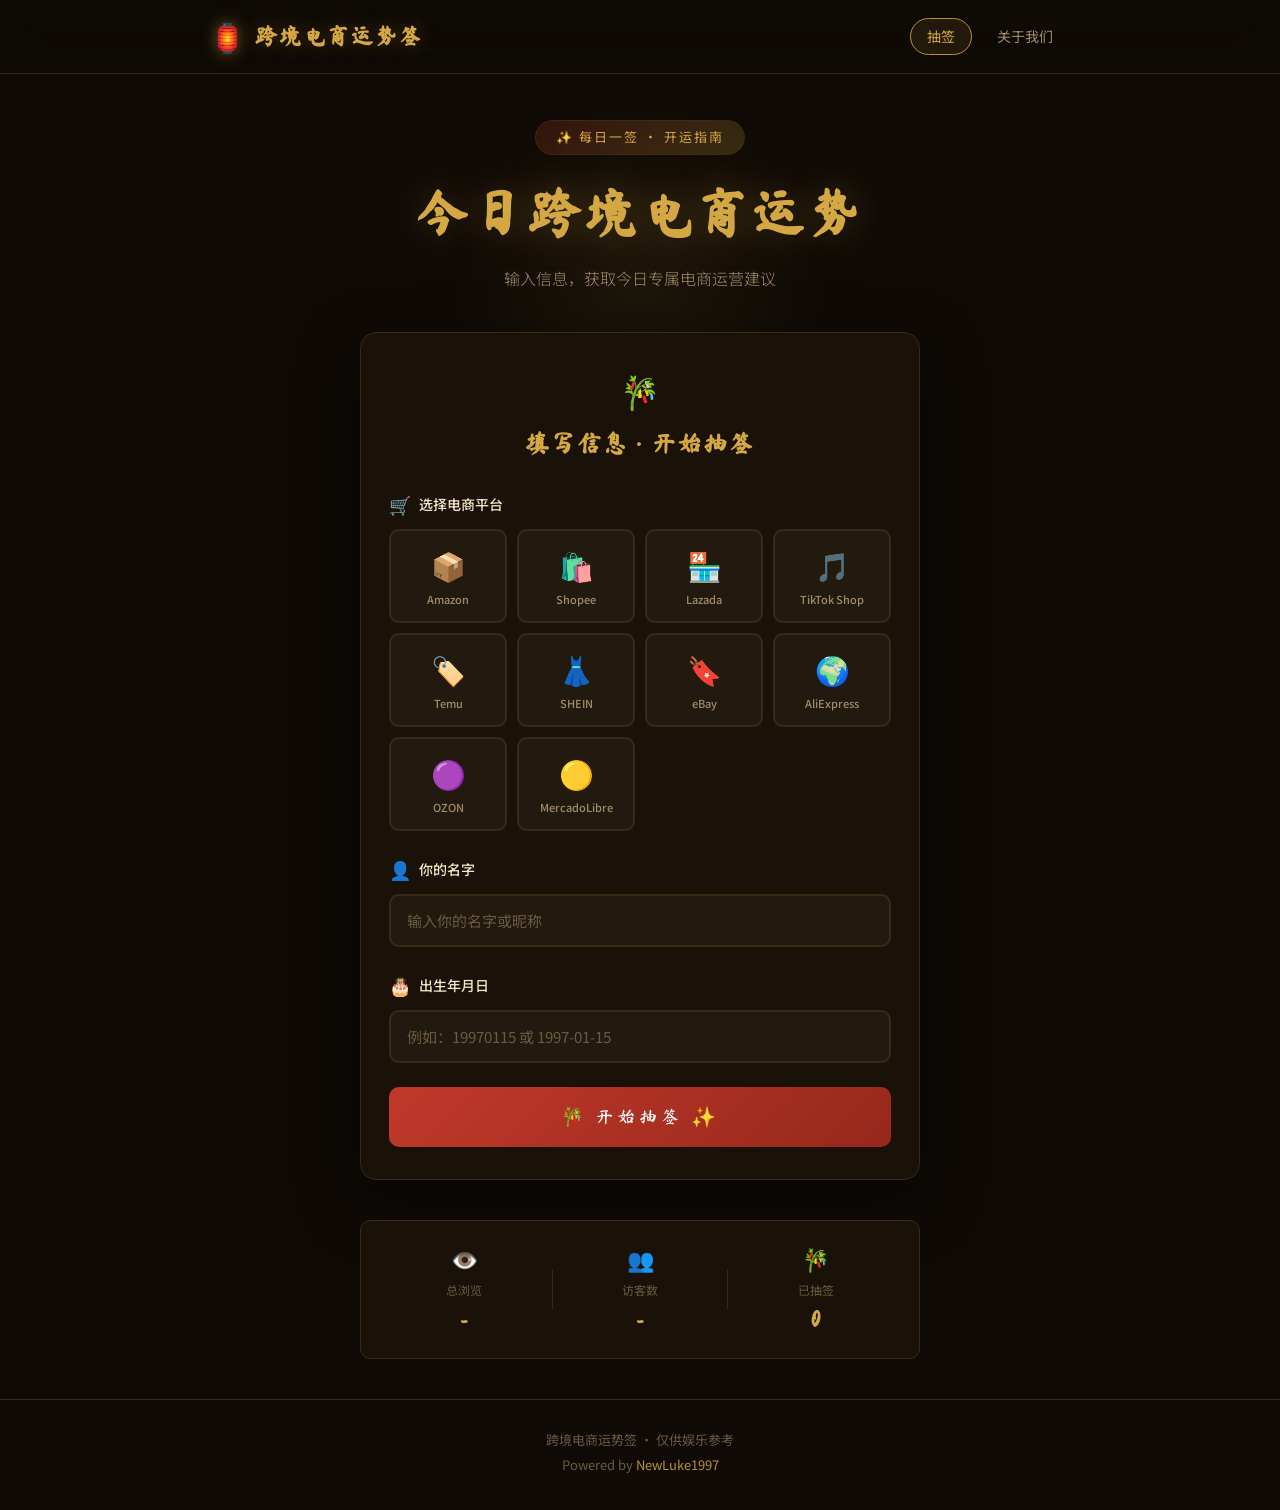
<file: index.html>
<!DOCTYPE html>
<html lang="zh-CN">
<head>
  <meta charset="UTF-8">
  <meta name="viewport" content="width=device-width, initial-scale=1.0">
  <title>跨境电商运势签 · 每日开运指南</title>
  <link rel="stylesheet" href="style.css">
  <link rel="preconnect" href="https://fonts.googleapis.com">
  <link href="https://fonts.googleapis.com/css2?family=Ma+Shan+Zheng&family=Noto+Sans+SC:wght@300;400;500;700&display=swap" rel="stylesheet">
</head>
<body>
  <!-- Floating particles -->
  <div class="particles" id="particles"></div>

  <!-- Header -->
  <header class="header">
    <div class="header-inner">
      <div class="logo-wrap">
        <span class="logo-icon">🏮</span>
        <h1 class="logo-text">跨境电商运势签</h1>
      </div>
      <nav class="nav">
        <a href="index.html" class="nav-link active">抽签</a>
        <a href="about.html" class="nav-link">关于我们</a>
      </nav>
    </div>
  </header>

  <!-- Hero Section -->
  <section class="hero">
    <div class="hero-content">
      <div class="hero-badge">✨ 每日一签 · 开运指南</div>
      <h2 class="hero-title">今日跨境电商运势</h2>
      <p class="hero-subtitle">输入信息，获取今日专属电商运营建议</p>
    </div>
  </section>

  <!-- Fortune Form -->
  <section class="form-section">
    <div class="form-card">
      <div class="form-header">
        <span class="form-icon">🎋</span>
        <h3>填写信息 · 开始抽签</h3>
      </div>

      <!-- Platform Selection -->
      <div class="form-group">
        <label class="form-label">
          <span class="label-icon">🛒</span>
          选择电商平台
        </label>
        <div class="platform-grid">
          <button class="platform-btn" data-platform="amazon">
            <span class="platform-emoji">📦</span>
            <span class="platform-name">Amazon</span>
          </button>
          <button class="platform-btn" data-platform="shopee">
            <span class="platform-emoji">🛍️</span>
            <span class="platform-name">Shopee</span>
          </button>
          <button class="platform-btn" data-platform="lazada">
            <span class="platform-emoji">🏪</span>
            <span class="platform-name">Lazada</span>
          </button>
          <button class="platform-btn" data-platform="tiktok">
            <span class="platform-emoji">🎵</span>
            <span class="platform-name">TikTok Shop</span>
          </button>
          <button class="platform-btn" data-platform="temu">
            <span class="platform-emoji">🏷️</span>
            <span class="platform-name">Temu</span>
          </button>
          <button class="platform-btn" data-platform="shein">
            <span class="platform-emoji">👗</span>
            <span class="platform-name">SHEIN</span>
          </button>
          <button class="platform-btn" data-platform="ebay">
            <span class="platform-emoji">🔖</span>
            <span class="platform-name">eBay</span>
          </button>
          <button class="platform-btn" data-platform="aliexpress">
            <span class="platform-emoji">🌍</span>
            <span class="platform-name">AliExpress</span>
          </button>
          <button class="platform-btn" data-platform="ozon">
            <span class="platform-emoji">🟣</span>
            <span class="platform-name">OZON</span>
          </button>
          <button class="platform-btn" data-platform="mercadolibre">
            <span class="platform-emoji">🟡</span>
            <span class="platform-name">MercadoLibre</span>
          </button>
        </div>
      </div>

      <!-- Name Input -->
      <div class="form-group">
        <label class="form-label" for="username">
          <span class="label-icon">👤</span>
          你的名字
        </label>
        <input type="text" id="username" class="form-input" placeholder="输入你的名字或昵称" maxlength="20">
      </div>

      <!-- Birth Date -->
      <div class="form-group">
        <label class="form-label" for="birthdate">
          <span class="label-icon">🎂</span>
          出生年月日
        </label>
        <input type="text" id="birthdate" class="form-input" placeholder="例如：19970115 或 1997-01-15" maxlength="10" inputmode="numeric">
      </div>

      <!-- Draw Button -->
      <button class="draw-btn" id="drawBtn" onclick="drawFortune()">
        <span class="draw-btn-text">🎋 开始抽签</span>
        <span class="draw-btn-sparkle">✨</span>
      </button>
    </div>
  </section>

  <!-- Fortune Result -->
  <section class="result-section" id="resultSection" style="display:none;">
    <div class="result-card">
      <div class="result-header">
        <div class="result-badge" id="resultBadge"></div>
        <h3 class="result-title" id="resultTitle"></h3>
        <p class="result-date" id="resultDate"></p>
      </div>

      <!-- Overall Fortune -->
      <div class="fortune-block overall-fortune">
        <div class="fortune-icon" id="overallIcon"></div>
        <h4>综合运势</h4>
        <div class="fortune-stars" id="overallStars"></div>
        <p class="fortune-text" id="overallText"></p>
      </div>

      <!-- E-commerce Specific -->
      <div class="fortune-grid">
        <div class="fortune-block">
          <div class="fortune-icon">📢</div>
          <h4>广告投放</h4>
          <p class="fortune-text" id="adText"></p>
          <div class="fortune-tag" id="adTag"></div>
        </div>
        <div class="fortune-block">
          <div class="fortune-icon">📦</div>
          <h4>库存管理</h4>
          <p class="fortune-text" id="stockText"></p>
          <div class="fortune-tag" id="stockTag"></div>
        </div>
        <div class="fortune-block">
          <div class="fortune-icon">💰</div>
          <h4>定价策略</h4>
          <p class="fortune-text" id="priceText"></p>
          <div class="fortune-tag" id="priceTag"></div>
        </div>
        <div class="fortune-block">
          <div class="fortune-icon">⭐</div>
          <h4>选品建议</h4>
          <p class="fortune-text" id="productText"></p>
          <div class="fortune-tag" id="productTag"></div>
        </div>
        <div class="fortune-block">
          <div class="fortune-icon">🚚</div>
          <h4>物流运势</h4>
          <p class="fortune-text" id="logisticsText"></p>
          <div class="fortune-tag" id="logisticsTag"></div>
        </div>
        <div class="fortune-block">
          <div class="fortune-icon">👥</div>
          <h4>客服沟通</h4>
          <p class="fortune-text" id="serviceText"></p>
          <div class="fortune-tag" id="serviceTag"></div>
        </div>
      </div>

      <!-- Lucky Items -->
      <div class="lucky-section">
        <h4>🍀 今日开运</h4>
        <div class="lucky-grid">
          <div class="lucky-item">
            <span class="lucky-label">幸运颜色</span>
            <span class="lucky-value" id="luckyColor"></span>
          </div>
          <div class="lucky-item">
            <span class="lucky-label">幸运数字</span>
            <span class="lucky-value" id="luckyNumber"></span>
          </div>
          <div class="lucky-item">
            <span class="lucky-label">吉时</span>
            <span class="lucky-value" id="luckyTime"></span>
          </div>
          <div class="lucky-item">
            <span class="lucky-label">宜</span>
            <span class="lucky-value good" id="luckyGood"></span>
          </div>
          <div class="lucky-item">
            <span class="lucky-label">忌</span>
            <span class="lucky-value bad" id="luckyBad"></span>
          </div>
        </div>
      </div>

      <!-- Fortune Poem -->
      <div class="poem-section">
        <div class="poem-decoration">︽</div>
        <p class="poem-text" id="poemText"></p>
        <div class="poem-decoration">︾</div>
      </div>

      <!-- Actions -->
      <div class="result-actions">
        <button class="action-btn primary" onclick="drawFortune()">🔄 再抽一签</button>
        <button class="action-btn" onclick="shareFortune()">📤 分享运势</button>
        <a href="about.html" class="action-btn">💬 联系我们</a>
      </div>
    </div>
  </section>

  <!-- Stats Counter -->
  <section class="stats-section">
    <div class="stats-card">
      <div class="stats-item">
        <span class="stats-icon">👁️</span>
        <span class="stats-label">总浏览</span>
        <span class="stats-value" id="pvCount">-</span>
      </div>
      <div class="stats-divider"></div>
      <div class="stats-item">
        <span class="stats-icon">👥</span>
        <span class="stats-label">访客数</span>
        <span class="stats-value" id="uvCount">-</span>
      </div>
      <div class="stats-divider"></div>
      <div class="stats-item">
        <span class="stats-icon">🎋</span>
        <span class="stats-label">已抽签</span>
        <span class="stats-value" id="drawCount">-</span>
      </div>
    </div>
  </section>

  <!-- Toast -->
  <div class="toast" id="toast"></div>

  <!-- Footer -->
  <footer class="footer">
    <div class="footer-inner">
      <p>跨境电商运势签 · 仅供娱乐参考</p>
      <p class="footer-sub">Powered by <a href="https://github.com/NewLuke1997" target="_blank">NewLuke1997</a></p>
    </div>
  </footer>

  <script src="script.js"></script>
  <!-- Busuanzi Visitor Counter -->
  <script async src="//busuanzi.ibruce.info/busuanzi/2.3/busuanzi.pure.mini.js"></script>
  <script>
    (function updateStats() {
      var pvEl = document.getElementById('pvCount');
      var uvEl = document.getElementById('uvCount');
      var drawEl = document.getElementById('drawCount');
      // Local draw count
      if (drawEl) drawEl.textContent = localStorage.getItem('fortune_draws') || '0';
      // Wait for busuanzi
      var tries = 0;
      var timer = setInterval(function() {
        var pv = document.getElementById('busuanzi_value_site_pv');
        var uv = document.getElementById('busuanzi_value_site_uv');
        if (pv && pv.textContent) pvEl.textContent = pv.textContent;
        if (uv && uv.textContent) uvEl.textContent = uv.textContent;
        if (++tries > 30 || (pv && pv.textContent)) clearInterval(timer);
      }, 500);
    })();
  </script>
  <script>
    // Update stats display
    function updateStats() {
      // Busuanzi PV
      const pvEl = document.getElementById('pvCount');
      const uvEl = document.getElementById('uvCount');
      const drawEl = document.getElementById('drawCount');

      // Wait for busuanzi to load
      let tries = 0;
      const timer = setInterval(() => {
        const pv = document.getElementById('busuanzi_value_site_pv');
        const uv = document.getElementById('busuanzi_value_site_uv');
        if (pv && pv.textContent && pv.textContent !== '') {
          pvEl.textContent = pv.textContent;
          clearInterval(timer);
        }
        if (uv && uv.textContent && uv.textContent !== '') {
          uvEl.textContent = uv.textContent;
        }
        if (++tries > 30) {
          clearInterval(timer);
          pvEl.textContent = pv ? pv.textContent || '0' : '0';
          uvEl.textContent = uv ? uv.textContent || '0' : '0';
        }
      }, 500);

      // Local draw count
      const draws = parseInt(localStorage.getItem('fortune_draws') || '0');
      drawEl.textContent = draws;
    }

    // Increment draw count on each fortune draw
    const origDraw = window.drawFortune;
    if (typeof origDraw === 'function') {
      window.drawFortune = function() {
        const result = origDraw.apply(this, arguments);
        const draws = parseInt(localStorage.getItem('fortune_draws') || '0') + 1;
        localStorage.setItem('fortune_draws', draws);
        document.getElementById('drawCount').textContent = draws;
        return result;
      };
    }

    updateStats();
  </script>
  <script>
    // Update stats display
    function updateStats() {
      // Busuanzi PV
      const pvEl = document.getElementById('pvCount');
      const uvEl = document.getElementById('uvCount');
      const drawEl = document.getElementById('drawCount');

      // Wait for busuanzi to load
      let tries = 0;
      const timer = setInterval(() => {
        const pv = document.getElementById('busuanzi_value_site_pv');
        const uv = document.getElementById('busuanzi_value_site_uv');
        if (pv && pv.textContent && pv.textContent !== '') {
          pvEl.textContent = pv.textContent;
          clearInterval(timer);
        }
        if (uv && uv.textContent && uv.textContent !== '') {
          uvEl.textContent = uv.textContent;
        }
        if (++tries > 30) {
          clearInterval(timer);
          pvEl.textContent = pv ? pv.textContent || '0' : '0';
          uvEl.textContent = uv ? uv.textContent || '0' : '0';
        }
      }, 500);

      // Local draw count
      const draws = parseInt(localStorage.getItem('fortune_draws') || '0');
      drawEl.textContent = draws;
    }

    // Increment draw count on each fortune draw
    const origDraw = window.drawFortune;
    if (typeof origDraw === 'function') {
      window.drawFortune = function() {
        const result = origDraw.apply(this, arguments);
        const draws = parseInt(localStorage.getItem('fortune_draws') || '0') + 1;
        localStorage.setItem('fortune_draws', draws);
        document.getElementById('drawCount').textContent = draws;
        return result;
      };
    }

    updateStats();
  </script>
</body>
</html>
</file>
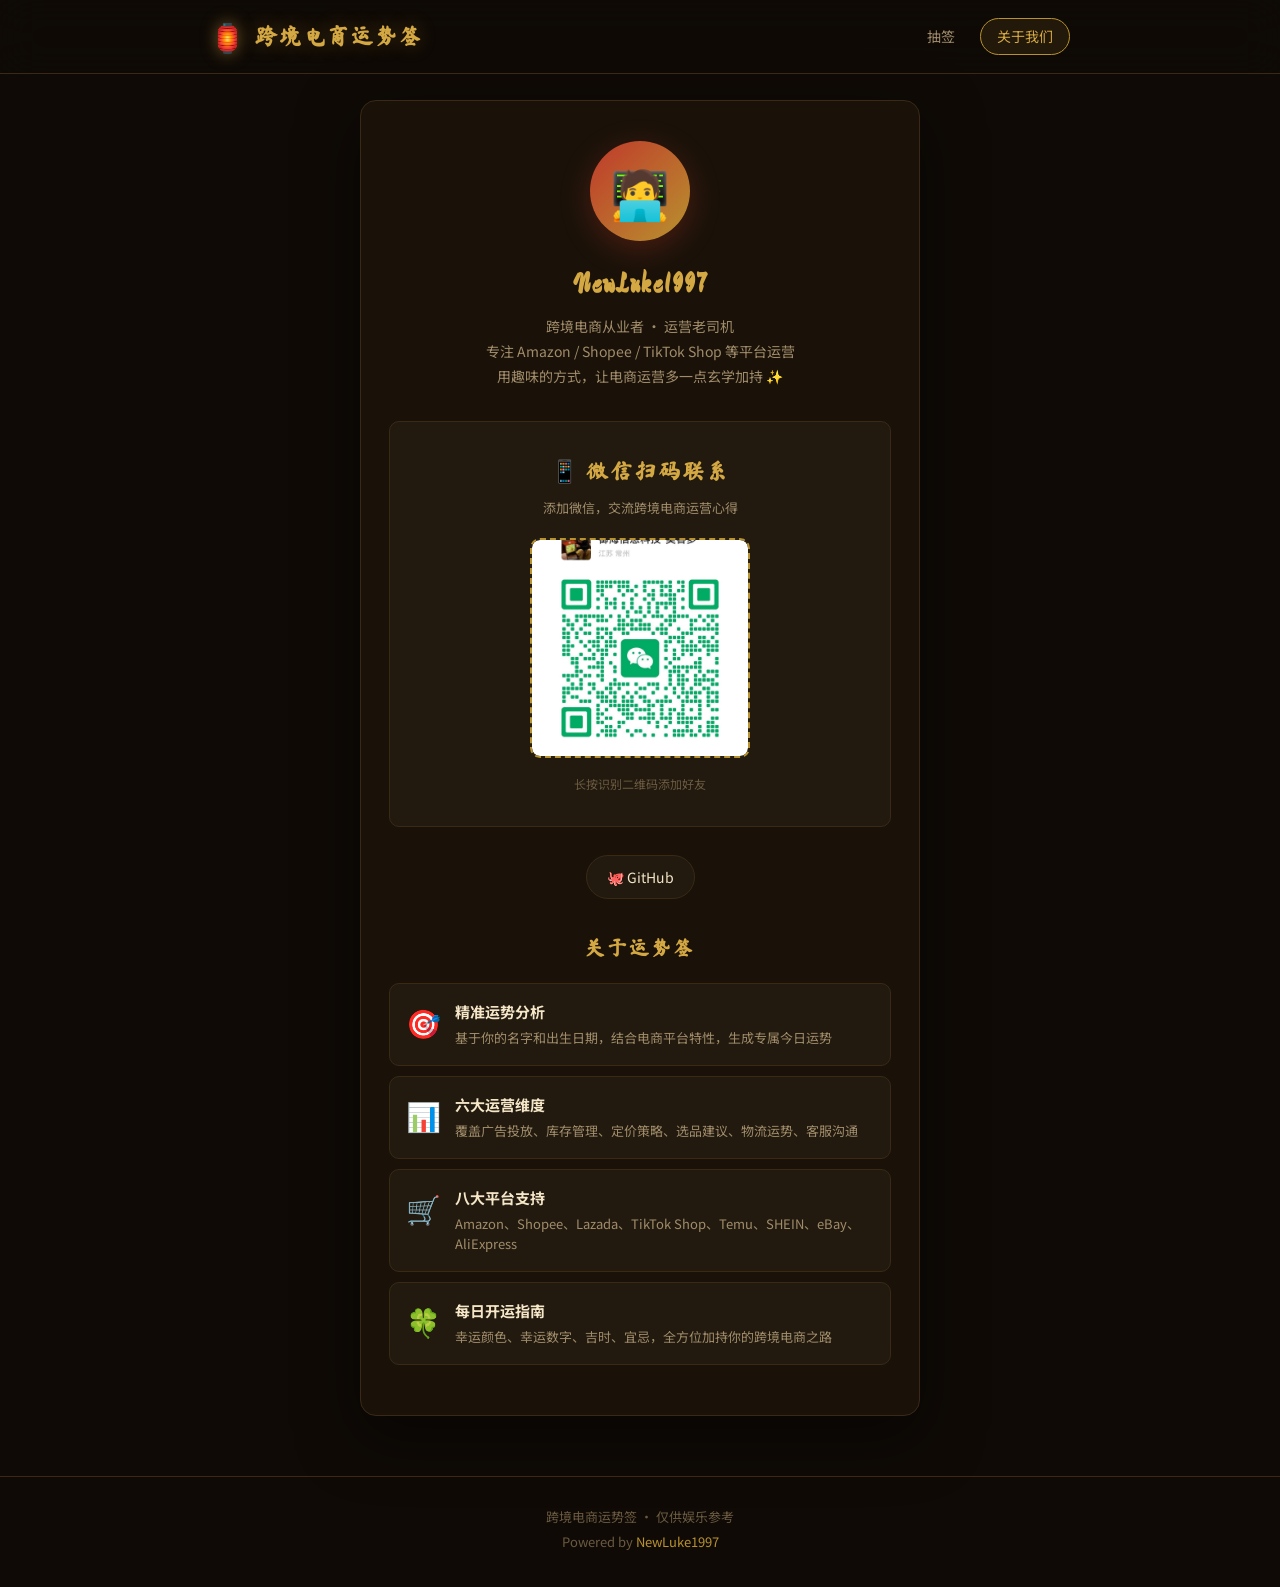
<file: about.html>
<!DOCTYPE html>
<html lang="zh-CN">
<head>
  <meta charset="UTF-8">
  <meta name="viewport" content="width=device-width, initial-scale=1.0">
  <title>关于我们 · 跨境电商运势签</title>
  <link rel="stylesheet" href="style.css">
  <link rel="preconnect" href="https://fonts.googleapis.com">
  <link href="https://fonts.googleapis.com/css2?family=Ma+Shan+Zheng&family=Noto+Sans+SC:wght@300;400;500;700&display=swap" rel="stylesheet">
  <style>
    .about-section {
      max-width: 600px;
      margin: 0 auto;
      padding: 100px 20px 60px;
      position: relative;
      z-index: 1;
    }

    .about-card {
      background: var(--bg-card);
      border: 1px solid var(--border);
      border-radius: var(--radius);
      padding: 40px 28px;
      box-shadow: 0 20px 60px var(--shadow);
      text-align: center;
    }

    .about-avatar {
      width: 100px;
      height: 100px;
      border-radius: 50%;
      background: linear-gradient(135deg, var(--primary), var(--gold-dark));
      display: flex;
      align-items: center;
      justify-content: center;
      margin: 0 auto 20px;
      font-size: 48px;
      box-shadow: 0 8px 30px rgba(192,57,43,0.3);
    }

    .about-name {
      font-family: 'Ma Shan Zheng', cursive;
      font-size: 28px;
      color: var(--gold);
      margin-bottom: 8px;
      letter-spacing: 2px;
    }

    .about-desc {
      color: var(--text-dim);
      font-size: 14px;
      margin-bottom: 32px;
      line-height: 1.8;
    }

    .qr-section {
      padding: 32px 24px;
      background: var(--bg-card2);
      border: 1px solid var(--border);
      border-radius: var(--radius-sm);
      margin-bottom: 28px;
    }

    .qr-title {
      font-family: 'Ma Shan Zheng', cursive;
      font-size: 22px;
      color: var(--gold);
      margin-bottom: 8px;
      letter-spacing: 2px;
    }

    .qr-subtitle {
      color: var(--text-dim);
      font-size: 13px;
      margin-bottom: 20px;
    }

    .qr-placeholder {
      width: 220px;
      height: 220px;
      margin: 0 auto 16px;
      border: 2px dashed var(--gold-dark);
      border-radius: var(--radius-sm);
      display: flex;
      flex-direction: column;
      align-items: center;
      justify-content: center;
      gap: 12px;
      background: rgba(212,168,67,0.03);
      overflow: hidden;
    }

    .qr-placeholder img {
      width: 100%;
      height: 100%;
      object-fit: cover;
      border-radius: 8px;
    }

    .qr-placeholder .qr-icon {
      font-size: 48px;
      opacity: 0.5;
    }

    .qr-placeholder .qr-text {
      color: var(--text-muted);
      font-size: 13px;
    }

    .qr-hint {
      color: var(--text-muted);
      font-size: 12px;
    }

    .social-links {
      display: flex;
      gap: 12px;
      justify-content: center;
      flex-wrap: wrap;
    }

    .social-link {
      display: inline-flex;
      align-items: center;
      gap: 8px;
      padding: 10px 20px;
      background: var(--bg-card2);
      border: 1px solid var(--border);
      border-radius: 25px;
      color: var(--text);
      text-decoration: none;
      font-size: 14px;
      transition: all 0.3s;
    }

    .social-link:hover {
      border-color: var(--gold-dark);
      background: rgba(212,168,67,0.1);
      transform: translateY(-2px);
    }

    .about-features {
      margin-top: 32px;
      text-align: left;
    }

    .about-features h3 {
      font-family: 'Ma Shan Zheng', cursive;
      font-size: 20px;
      color: var(--gold);
      text-align: center;
      margin-bottom: 20px;
      letter-spacing: 2px;
    }

    .feature-item {
      display: flex;
      gap: 14px;
      padding: 16px;
      background: var(--bg-card2);
      border: 1px solid var(--border);
      border-radius: var(--radius-sm);
      margin-bottom: 10px;
      transition: all 0.3s;
    }

    .feature-item:hover {
      border-color: var(--gold-dark);
      transform: translateX(4px);
    }

    .feature-icon {
      font-size: 28px;
      flex-shrink: 0;
    }

    .feature-content h4 {
      color: var(--text);
      font-size: 15px;
      margin-bottom: 4px;
    }

    .feature-content p {
      color: var(--text-dim);
      font-size: 13px;
      line-height: 1.6;
    }
  </style>
</head>
<body>
  <div class="particles" id="particles"></div>

  <header class="header">
    <div class="header-inner">
      <div class="logo-wrap">
        <span class="logo-icon">🏮</span>
        <h1 class="logo-text">跨境电商运势签</h1>
      </div>
      <nav class="nav">
        <a href="index.html" class="nav-link">抽签</a>
        <a href="about.html" class="nav-link active">关于我们</a>
      </nav>
    </div>
  </header>

  <section class="about-section">
    <div class="about-card">
      <div class="about-avatar">🧑‍💻</div>
      <h2 class="about-name">NewLuke1997</h2>
      <p class="about-desc">
        跨境电商从业者 · 运营老司机<br>
        专注 Amazon / Shopee / TikTok Shop 等平台运营<br>
        用趣味的方式，让电商运营多一点玄学加持 ✨
      </p>

      <!-- WeChat QR Code -->
      <div class="qr-section">
        <h3 class="qr-title">📱 微信扫码联系</h3>
        <p class="qr-subtitle">添加微信，交流跨境电商运营心得</p>
        <div class="qr-placeholder" id="qrContainer">
          <img src="images/wechat-qr.jpg" alt="微信二维码">
        </div>
        <p class="qr-hint">长按识别二维码添加好友</p>
      </div>

      <!-- Social Links -->
      <div class="social-links">
        <a href="https://github.com/NewLuke1997" target="_blank" class="social-link">
          🐙 GitHub
        </a>
      </div>

      <!-- Features -->
      <div class="about-features">
        <h3>关于运势签</h3>
        <div class="feature-item">
          <span class="feature-icon">🎯</span>
          <div class="feature-content">
            <h4>精准运势分析</h4>
            <p>基于你的名字和出生日期，结合电商平台特性，生成专属今日运势</p>
          </div>
        </div>
        <div class="feature-item">
          <span class="feature-icon">📊</span>
          <div class="feature-content">
            <h4>六大运营维度</h4>
            <p>覆盖广告投放、库存管理、定价策略、选品建议、物流运势、客服沟通</p>
          </div>
        </div>
        <div class="feature-item">
          <span class="feature-icon">🛒</span>
          <div class="feature-content">
            <h4>八大平台支持</h4>
            <p>Amazon、Shopee、Lazada、TikTok Shop、Temu、SHEIN、eBay、AliExpress</p>
          </div>
        </div>
        <div class="feature-item">
          <span class="feature-icon">🍀</span>
          <div class="feature-content">
            <h4>每日开运指南</h4>
            <p>幸运颜色、幸运数字、吉时、宜忌，全方位加持你的跨境电商之路</p>
          </div>
        </div>
      </div>
    </div>
  </section>

  <footer class="footer">
    <div class="footer-inner">
      <p>跨境电商运势签 · 仅供娱乐参考</p>
      <p class="footer-sub">Powered by <a href="https://github.com/NewLuke1997" target="_blank">NewLuke1997</a></p>
    </div>
  </footer>

  <script>
    // Particles
    const container = document.getElementById('particles');
    const colors = ['rgba(212,168,67,0.3)', 'rgba(192,57,43,0.2)', 'rgba(240,215,140,0.2)'];
    for (let i = 0; i < 20; i++) {
      const p = document.createElement('div');
      p.className = 'particle';
      const size = Math.random() * 4 + 2;
      p.style.cssText = `
        width: ${size}px; height: ${size}px;
        left: ${Math.random() * 100}%;
        background: ${colors[Math.floor(Math.random() * colors.length)]};
        animation-duration: ${Math.random() * 15 + 10}s;
        animation-delay: ${Math.random() * 10}s;
      `;
      container.appendChild(p);
    }
  </script>
</body>
</html>
</file>
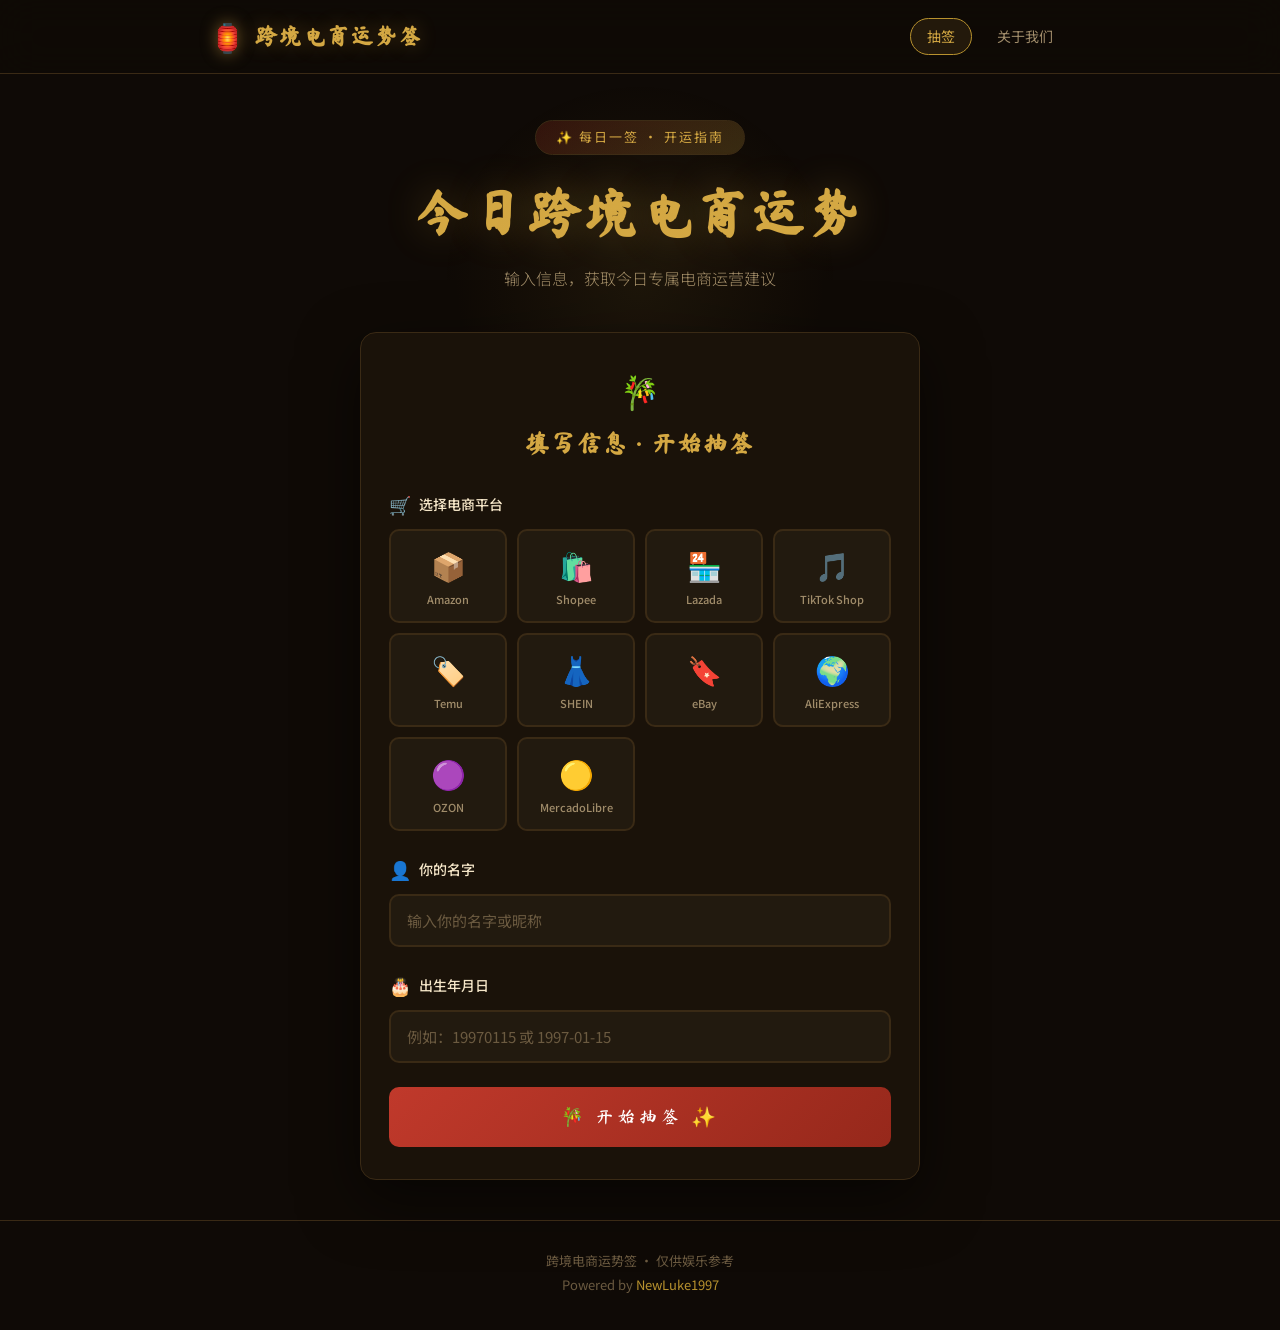
<file: single.html>
<!DOCTYPE html>
<html lang="zh-CN">
<head>
  <meta charset="UTF-8">
  <meta name="viewport" content="width=device-width, initial-scale=1.0">
  <title>跨境电商运势签 · 每日开运指南</title>
  <style>
/* ===== Reset & Base ===== */
*, *::before, *::after {
  margin: 0;
  padding: 0;
  box-sizing: border-box;
}

:root {
  --primary: #c0392b;
  --primary-dark: #96281b;
  --primary-light: #e74c3c;
  --gold: #d4a843;
  --gold-light: #f0d78c;
  --gold-dark: #b8922e;
  --bg: #0f0a06;
  --bg-card: #1a1209;
  --bg-card2: #221a0f;
  --text: #f5e6c8;
  --text-dim: #a08c6a;
  --text-muted: #6b5a40;
  --border: #3a2a15;
  --shadow: rgba(0,0,0,0.5);
  --radius: 16px;
  --radius-sm: 10px;
}

html {
  scroll-behavior: smooth;
}

body {
  font-family: 'Noto Sans SC', -apple-system, BlinkMacSystemFont, sans-serif;
  background: var(--bg);
  color: var(--text);
  min-height: 100vh;
  overflow-x: hidden;
  line-height: 1.6;
}

/* ===== Particles ===== */
.particles {
  position: fixed;
  inset: 0;
  pointer-events: none;
  z-index: 0;
  overflow: hidden;
}

.particle {
  position: absolute;
  border-radius: 50%;
  animation: float linear infinite;
  opacity: 0;
}

@keyframes float {
  0% { transform: translateY(100vh) rotate(0deg); opacity: 0; }
  10% { opacity: 1; }
  90% { opacity: 1; }
  100% { transform: translateY(-10vh) rotate(720deg); opacity: 0; }
}

/* ===== Header ===== */
.header {
  position: fixed;
  top: 0;
  left: 0;
  right: 0;
  z-index: 100;
  background: rgba(15, 10, 6, 0.9);
  backdrop-filter: blur(20px);
  border-bottom: 1px solid var(--border);
}

.header-inner {
  max-width: 900px;
  margin: 0 auto;
  padding: 14px 20px;
  display: flex;
  align-items: center;
  justify-content: space-between;
}

.logo-wrap {
  display: flex;
  align-items: center;
  gap: 10px;
}

.logo-icon {
  font-size: 28px;
  filter: drop-shadow(0 0 8px rgba(212,168,67,0.5));
}

.logo-text {
  font-family: 'Ma Shan Zheng', cursive;
  font-size: 22px;
  color: var(--gold);
  letter-spacing: 2px;
  text-shadow: 0 0 20px rgba(212,168,67,0.3);
}

.nav {
  display: flex;
  gap: 8px;
}

.nav-link {
  color: var(--text-dim);
  text-decoration: none;
  padding: 6px 16px;
  border-radius: 20px;
  font-size: 14px;
  transition: all 0.3s;
  border: 1px solid transparent;
}

.nav-link:hover, .nav-link.active {
  color: var(--gold);
  border-color: var(--gold-dark);
  background: rgba(212,168,67,0.1);
}

/* ===== Hero ===== */
.hero {
  padding: 120px 20px 40px;
  text-align: center;
  position: relative;
  z-index: 1;
}

.hero::before {
  content: '';
  position: absolute;
  top: 80px;
  left: 50%;
  transform: translateX(-50%);
  width: 400px;
  height: 400px;
  background: radial-gradient(circle, rgba(212,168,67,0.08) 0%, transparent 70%);
  border-radius: 50%;
  pointer-events: none;
}

.hero-badge {
  display: inline-block;
  padding: 6px 20px;
  background: linear-gradient(135deg, rgba(192,57,43,0.2), rgba(212,168,67,0.2));
  border: 1px solid var(--border);
  border-radius: 20px;
  font-size: 13px;
  color: var(--gold);
  margin-bottom: 16px;
  letter-spacing: 2px;
}

.hero-title {
  font-family: 'Ma Shan Zheng', cursive;
  font-size: clamp(32px, 6vw, 52px);
  color: var(--gold);
  text-shadow: 0 0 40px rgba(212,168,67,0.3);
  margin-bottom: 12px;
  letter-spacing: 4px;
}

.hero-subtitle {
  color: var(--text-dim);
  font-size: 16px;
  font-weight: 300;
}

/* ===== Form Section ===== */
.form-section {
  max-width: 600px;
  margin: 0 auto;
  padding: 0 20px 40px;
  position: relative;
  z-index: 1;
}

.form-card {
  background: var(--bg-card);
  border: 1px solid var(--border);
  border-radius: var(--radius);
  padding: 32px 28px;
  box-shadow: 0 20px 60px var(--shadow);
}

.form-header {
  text-align: center;
  margin-bottom: 28px;
}

.form-icon {
  font-size: 32px;
  display: block;
  margin-bottom: 8px;
}

.form-header h3 {
  font-family: 'Ma Shan Zheng', cursive;
  font-size: 24px;
  color: var(--gold);
  letter-spacing: 2px;
}

.form-group {
  margin-bottom: 24px;
}

.form-label {
  display: flex;
  align-items: center;
  gap: 8px;
  font-size: 14px;
  font-weight: 500;
  color: var(--text);
  margin-bottom: 10px;
}

.label-icon {
  font-size: 18px;
}

/* Platform Grid */
.platform-grid {
  display: grid;
  grid-template-columns: repeat(4, 1fr);
  gap: 10px;
}

.platform-btn {
  display: flex;
  flex-direction: column;
  align-items: center;
  gap: 6px;
  padding: 14px 8px;
  background: var(--bg-card2);
  border: 2px solid var(--border);
  border-radius: var(--radius-sm);
  color: var(--text-dim);
  cursor: pointer;
  transition: all 0.3s cubic-bezier(0.34, 1.56, 0.64, 1);
  font-family: inherit;
}

.platform-btn:hover {
  border-color: var(--gold-dark);
  background: rgba(212,168,67,0.08);
  color: var(--text);
  transform: translateY(-2px);
}

.platform-btn.selected {
  border-color: var(--gold);
  background: rgba(212,168,67,0.15);
  color: var(--gold);
  box-shadow: 0 0 20px rgba(212,168,67,0.15);
  transform: translateY(-2px);
}

.platform-emoji {
  font-size: 28px;
  transition: transform 0.3s;
}

.platform-btn.selected .platform-emoji {
  transform: scale(1.15);
}

.platform-name {
  font-size: 11px;
  font-weight: 500;
  white-space: nowrap;
}

/* Input */
.form-input {
  width: 100%;
  padding: 14px 16px;
  background: var(--bg-card2);
  border: 2px solid var(--border);
  border-radius: var(--radius-sm);
  color: var(--text);
  font-size: 15px;
  font-family: inherit;
  outline: none;
  transition: all 0.3s;
}

.form-input::placeholder {
  color: var(--text-muted);
}

.form-input:focus {
  border-color: var(--gold-dark);
  box-shadow: 0 0 0 3px rgba(212,168,67,0.1);
}



/* Draw Button */
.draw-btn {
  width: 100%;
  padding: 18px;
  background: linear-gradient(135deg, var(--primary), var(--primary-dark));
  border: none;
  border-radius: var(--radius-sm);
  color: #fff;
  font-size: 18px;
  font-family: 'Ma Shan Zheng', cursive;
  font-weight: 400;
  letter-spacing: 4px;
  cursor: pointer;
  transition: all 0.3s;
  position: relative;
  overflow: hidden;
  margin-top: 8px;
  display: flex;
  align-items: center;
  justify-content: center;
  gap: 8px;
}

.draw-btn::before {
  content: '';
  position: absolute;
  inset: 0;
  background: linear-gradient(135deg, transparent, rgba(255,255,255,0.1), transparent);
  transform: translateX(-100%);
  transition: transform 0.6s;
}

.draw-btn:hover::before {
  transform: translateX(100%);
}

.draw-btn:hover {
  transform: translateY(-2px);
  box-shadow: 0 8px 30px rgba(192,57,43,0.4);
}

.draw-btn:active {
  transform: translateY(0);
}

.draw-btn.loading {
  pointer-events: none;
  opacity: 0.8;
}

.draw-btn-sparkle {
  font-size: 20px;
  animation: sparkle 2s ease-in-out infinite;
}

@keyframes sparkle {
  0%, 100% { opacity: 1; transform: scale(1); }
  50% { opacity: 0.6; transform: scale(1.2); }
}

/* ===== Result Section ===== */
.result-section {
  max-width: 700px;
  margin: 0 auto;
  padding: 0 20px 60px;
  position: relative;
  z-index: 1;
}

.result-card {
  background: var(--bg-card);
  border: 1px solid var(--border);
  border-radius: var(--radius);
  padding: 36px 28px;
  box-shadow: 0 20px 80px var(--shadow);
  animation: slideUp 0.6s cubic-bezier(0.34, 1.56, 0.64, 1);
}

@keyframes slideUp {
  from { opacity: 0; transform: translateY(40px); }
  to { opacity: 1; transform: translateY(0); }
}

.result-header {
  text-align: center;
  margin-bottom: 30px;
}

.result-badge {
  display: inline-block;
  padding: 6px 20px;
  border-radius: 20px;
  font-size: 14px;
  font-weight: 500;
  margin-bottom: 12px;
  letter-spacing: 1px;
}

.result-badge.great {
  background: linear-gradient(135deg, rgba(46,204,113,0.2), rgba(39,174,96,0.2));
  border: 1px solid rgba(46,204,113,0.3);
  color: #2ecc71;
}

.result-badge.good {
  background: linear-gradient(135deg, rgba(52,152,219,0.2), rgba(41,128,185,0.2));
  border: 1px solid rgba(52,152,219,0.3);
  color: #3498db;
}

.result-badge.normal {
  background: linear-gradient(135deg, rgba(241,196,15,0.2), rgba(243,156,18,0.2));
  border: 1px solid rgba(241,196,15,0.3);
  color: #f1c40f;
}

.result-badge.caution {
  background: linear-gradient(135deg, rgba(231,76,60,0.2), rgba(192,57,43,0.2));
  border: 1px solid rgba(231,76,60,0.3);
  color: #e74c3c;
}

.result-title {
  font-family: 'Ma Shan Zheng', cursive;
  font-size: 32px;
  color: var(--gold);
  letter-spacing: 3px;
  margin-bottom: 8px;
}

.result-date {
  color: var(--text-dim);
  font-size: 14px;
}

/* Fortune Blocks */
.overall-fortune {
  text-align: center;
  padding: 28px 20px;
  background: linear-gradient(135deg, rgba(212,168,67,0.08), rgba(192,57,43,0.08));
  border: 1px solid var(--border);
  border-radius: var(--radius-sm);
  margin-bottom: 24px;
}

.fortune-icon {
  font-size: 36px;
  margin-bottom: 8px;
}

.fortune-block h4 {
  font-family: 'Ma Shan Zheng', cursive;
  font-size: 18px;
  color: var(--gold-light);
  margin-bottom: 8px;
  letter-spacing: 1px;
}

.fortune-stars {
  display: flex;
  justify-content: center;
  gap: 4px;
  margin-bottom: 12px;
  font-size: 20px;
}

.fortune-text {
  color: var(--text);
  font-size: 14px;
  line-height: 1.8;
}

.fortune-grid {
  display: grid;
  grid-template-columns: repeat(2, 1fr);
  gap: 14px;
  margin-bottom: 24px;
}

.fortune-grid .fortune-block {
  padding: 20px 16px;
  background: var(--bg-card2);
  border: 1px solid var(--border);
  border-radius: var(--radius-sm);
  transition: all 0.3s;
}

.fortune-grid .fortune-block:hover {
  border-color: var(--gold-dark);
  transform: translateY(-2px);
  box-shadow: 0 8px 20px var(--shadow);
}

.fortune-grid .fortune-icon {
  font-size: 28px;
  margin-bottom: 6px;
}

.fortune-tag {
  display: inline-block;
  margin-top: 10px;
  padding: 4px 12px;
  border-radius: 12px;
  font-size: 12px;
  font-weight: 500;
}

.fortune-tag.yes {
  background: rgba(46,204,113,0.15);
  color: #2ecc71;
  border: 1px solid rgba(46,204,113,0.2);
}

.fortune-tag.no {
  background: rgba(231,76,60,0.15);
  color: #e74c3c;
  border: 1px solid rgba(231,76,60,0.2);
}

.fortune-tag.maybe {
  background: rgba(241,196,15,0.15);
  color: #f1c40f;
  border: 1px solid rgba(241,196,15,0.2);
}

/* Lucky Section */
.lucky-section {
  padding: 24px;
  background: var(--bg-card2);
  border: 1px solid var(--border);
  border-radius: var(--radius-sm);
  margin-bottom: 24px;
}

.lucky-section h4 {
  font-family: 'Ma Shan Zheng', cursive;
  font-size: 20px;
  color: var(--gold);
  margin-bottom: 16px;
  text-align: center;
  letter-spacing: 2px;
}

.lucky-grid {
  display: grid;
  grid-template-columns: repeat(3, 1fr);
  gap: 12px;
}

.lucky-item {
  display: flex;
  flex-direction: column;
  align-items: center;
  gap: 6px;
  padding: 12px 8px;
  background: rgba(0,0,0,0.2);
  border-radius: 10px;
}

.lucky-label {
  font-size: 12px;
  color: var(--text-muted);
}

.lucky-value {
  font-size: 15px;
  font-weight: 500;
  color: var(--gold-light);
}

.lucky-value.good { color: #2ecc71; }
.lucky-value.bad { color: #e74c3c; }

/* Poem */
.poem-section {
  text-align: center;
  padding: 24px;
  margin-bottom: 24px;
}

.poem-decoration {
  color: var(--gold-dark);
  font-size: 24px;
  line-height: 1;
  opacity: 0.5;
}

.poem-text {
  font-family: 'Ma Shan Zheng', cursive;
  font-size: 20px;
  color: var(--gold-light);
  line-height: 2;
  letter-spacing: 3px;
  margin: 8px 0;
  text-shadow: 0 0 20px rgba(212,168,67,0.2);
}

/* Actions */
.result-actions {
  display: flex;
  gap: 12px;
  justify-content: center;
  flex-wrap: wrap;
}

.action-btn {
  padding: 12px 24px;
  border-radius: var(--radius-sm);
  font-size: 14px;
  font-family: inherit;
  font-weight: 500;
  cursor: pointer;
  transition: all 0.3s;
  text-decoration: none;
  display: inline-flex;
  align-items: center;
  gap: 6px;
  border: 2px solid var(--border);
  background: var(--bg-card2);
  color: var(--text);
}

.action-btn:hover {
  border-color: var(--gold-dark);
  background: rgba(212,168,67,0.1);
  transform: translateY(-2px);
}

.action-btn.primary {
  background: linear-gradient(135deg, var(--primary), var(--primary-dark));
  border-color: var(--primary);
  color: #fff;
}

.action-btn.primary:hover {
  box-shadow: 0 6px 20px rgba(192,57,43,0.4);
}

/* ===== Toast ===== */
.toast {
  position: fixed;
  bottom: 30px;
  left: 50%;
  transform: translateX(-50%) translateY(100px);
  padding: 12px 28px;
  background: var(--bg-card);
  border: 1px solid var(--gold-dark);
  border-radius: 30px;
  color: var(--gold);
  font-size: 14px;
  z-index: 200;
  opacity: 0;
  transition: all 0.4s cubic-bezier(0.34, 1.56, 0.64, 1);
  white-space: nowrap;
}

.toast.show {
  opacity: 1;
  transform: translateX(-50%) translateY(0);
}

/* ===== Footer ===== */
.footer {
  text-align: center;
  padding: 30px 20px;
  border-top: 1px solid var(--border);
  position: relative;
  z-index: 1;
}

.footer-inner p {
  color: var(--text-muted);
  font-size: 13px;
  margin-bottom: 4px;
}

.footer-sub a {
  color: var(--gold-dark);
  text-decoration: none;
}

.footer-sub a:hover {
  color: var(--gold);
}

/* ===== Responsive ===== */
@media (max-width: 600px) {
  .platform-grid {
    grid-template-columns: repeat(4, 1fr);
    gap: 8px;
  }

  .platform-btn {
    padding: 10px 4px;
  }

  .platform-emoji { font-size: 24px; }
  .platform-name { font-size: 10px; }

  .form-card, .result-card {
    padding: 24px 18px;
  }

  .fortune-grid {
    grid-template-columns: 1fr;
  }

  .lucky-grid {
    grid-template-columns: repeat(3, 1fr);
  }

  .result-actions {
    flex-direction: column;
  }

  .action-btn {
    justify-content: center;
  }
}

@media (max-width: 380px) {
  .platform-grid {
    grid-template-columns: repeat(3, 1fr);
  }
}

</style>
  <link rel="preconnect" href="https://fonts.googleapis.com">
  <link href="https://fonts.googleapis.com/css2?family=Ma+Shan+Zheng&family=Noto+Sans+SC:wght@300;400;500;700&display=swap" rel="stylesheet">
</head>
<body>
  <!-- Floating particles -->
  <div class="particles" id="particles"></div>

  <!-- Header -->
  <header class="header">
    <div class="header-inner">
      <div class="logo-wrap">
        <span class="logo-icon">🏮</span>
        <h1 class="logo-text">跨境电商运势签</h1>
      </div>
      <nav class="nav">
        <a href="index.html" class="nav-link active">抽签</a>
        <a href="about.html" class="nav-link">关于我们</a>
      </nav>
    </div>
  </header>

  <!-- Hero Section -->
  <section class="hero">
    <div class="hero-content">
      <div class="hero-badge">✨ 每日一签 · 开运指南</div>
      <h2 class="hero-title">今日跨境电商运势</h2>
      <p class="hero-subtitle">输入信息，获取今日专属电商运营建议</p>
    </div>
  </section>

  <!-- Fortune Form -->
  <section class="form-section">
    <div class="form-card">
      <div class="form-header">
        <span class="form-icon">🎋</span>
        <h3>填写信息 · 开始抽签</h3>
      </div>

      <!-- Platform Selection -->
      <div class="form-group">
        <label class="form-label">
          <span class="label-icon">🛒</span>
          选择电商平台
        </label>
        <div class="platform-grid">
          <button class="platform-btn" data-platform="amazon">
            <span class="platform-emoji">📦</span>
            <span class="platform-name">Amazon</span>
          </button>
          <button class="platform-btn" data-platform="shopee">
            <span class="platform-emoji">🛍️</span>
            <span class="platform-name">Shopee</span>
          </button>
          <button class="platform-btn" data-platform="lazada">
            <span class="platform-emoji">🏪</span>
            <span class="platform-name">Lazada</span>
          </button>
          <button class="platform-btn" data-platform="tiktok">
            <span class="platform-emoji">🎵</span>
            <span class="platform-name">TikTok Shop</span>
          </button>
          <button class="platform-btn" data-platform="temu">
            <span class="platform-emoji">🏷️</span>
            <span class="platform-name">Temu</span>
          </button>
          <button class="platform-btn" data-platform="shein">
            <span class="platform-emoji">👗</span>
            <span class="platform-name">SHEIN</span>
          </button>
          <button class="platform-btn" data-platform="ebay">
            <span class="platform-emoji">🔖</span>
            <span class="platform-name">eBay</span>
          </button>
          <button class="platform-btn" data-platform="aliexpress">
            <span class="platform-emoji">🌍</span>
            <span class="platform-name">AliExpress</span>
          </button>
          <button class="platform-btn" data-platform="ozon">
            <span class="platform-emoji">🟣</span>
            <span class="platform-name">OZON</span>
          </button>
          <button class="platform-btn" data-platform="mercadolibre">
            <span class="platform-emoji">🟡</span>
            <span class="platform-name">MercadoLibre</span>
          </button>
        </div>
      </div>

      <!-- Name Input -->
      <div class="form-group">
        <label class="form-label" for="username">
          <span class="label-icon">👤</span>
          你的名字
        </label>
        <input type="text" id="username" class="form-input" placeholder="输入你的名字或昵称" maxlength="20">
      </div>

      <!-- Birth Date -->
      <div class="form-group">
        <label class="form-label" for="birthdate">
          <span class="label-icon">🎂</span>
          出生年月日
        </label>
        <input type="text" id="birthdate" class="form-input" placeholder="例如：19970115 或 1997-01-15" maxlength="10" inputmode="numeric">
      </div>

      <!-- Draw Button -->
      <button class="draw-btn" id="drawBtn" onclick="drawFortune()">
        <span class="draw-btn-text">🎋 开始抽签</span>
        <span class="draw-btn-sparkle">✨</span>
      </button>
    </div>
  </section>

  <!-- Fortune Result -->
  <section class="result-section" id="resultSection" style="display:none;">
    <div class="result-card">
      <div class="result-header">
        <div class="result-badge" id="resultBadge"></div>
        <h3 class="result-title" id="resultTitle"></h3>
        <p class="result-date" id="resultDate"></p>
      </div>

      <!-- Overall Fortune -->
      <div class="fortune-block overall-fortune">
        <div class="fortune-icon" id="overallIcon"></div>
        <h4>综合运势</h4>
        <div class="fortune-stars" id="overallStars"></div>
        <p class="fortune-text" id="overallText"></p>
      </div>

      <!-- E-commerce Specific -->
      <div class="fortune-grid">
        <div class="fortune-block">
          <div class="fortune-icon">📢</div>
          <h4>广告投放</h4>
          <p class="fortune-text" id="adText"></p>
          <div class="fortune-tag" id="adTag"></div>
        </div>
        <div class="fortune-block">
          <div class="fortune-icon">📦</div>
          <h4>库存管理</h4>
          <p class="fortune-text" id="stockText"></p>
          <div class="fortune-tag" id="stockTag"></div>
        </div>
        <div class="fortune-block">
          <div class="fortune-icon">💰</div>
          <h4>定价策略</h4>
          <p class="fortune-text" id="priceText"></p>
          <div class="fortune-tag" id="priceTag"></div>
        </div>
        <div class="fortune-block">
          <div class="fortune-icon">⭐</div>
          <h4>选品建议</h4>
          <p class="fortune-text" id="productText"></p>
          <div class="fortune-tag" id="productTag"></div>
        </div>
        <div class="fortune-block">
          <div class="fortune-icon">🚚</div>
          <h4>物流运势</h4>
          <p class="fortune-text" id="logisticsText"></p>
          <div class="fortune-tag" id="logisticsTag"></div>
        </div>
        <div class="fortune-block">
          <div class="fortune-icon">👥</div>
          <h4>客服沟通</h4>
          <p class="fortune-text" id="serviceText"></p>
          <div class="fortune-tag" id="serviceTag"></div>
        </div>
      </div>

      <!-- Lucky Items -->
      <div class="lucky-section">
        <h4>🍀 今日开运</h4>
        <div class="lucky-grid">
          <div class="lucky-item">
            <span class="lucky-label">幸运颜色</span>
            <span class="lucky-value" id="luckyColor"></span>
          </div>
          <div class="lucky-item">
            <span class="lucky-label">幸运数字</span>
            <span class="lucky-value" id="luckyNumber"></span>
          </div>
          <div class="lucky-item">
            <span class="lucky-label">吉时</span>
            <span class="lucky-value" id="luckyTime"></span>
          </div>
          <div class="lucky-item">
            <span class="lucky-label">宜</span>
            <span class="lucky-value good" id="luckyGood"></span>
          </div>
          <div class="lucky-item">
            <span class="lucky-label">忌</span>
            <span class="lucky-value bad" id="luckyBad"></span>
          </div>
        </div>
      </div>

      <!-- Fortune Poem -->
      <div class="poem-section">
        <div class="poem-decoration">︽</div>
        <p class="poem-text" id="poemText"></p>
        <div class="poem-decoration">︾</div>
      </div>

      <!-- Actions -->
      <div class="result-actions">
        <button class="action-btn primary" onclick="drawFortune()">🔄 再抽一签</button>
        <button class="action-btn" onclick="shareFortune()">📤 分享运势</button>
        <a href="about.html" class="action-btn">💬 联系我们</a>
      </div>
    </div>
  </section>

  <!-- Toast -->
  <div class="toast" id="toast"></div>

  <!-- Footer -->
  <footer class="footer">
    <div class="footer-inner">
      <p>跨境电商运势签 · 仅供娱乐参考</p>
      <p class="footer-sub">Powered by <a href="https://github.com/NewLuke1997" target="_blank">NewLuke1997</a></p>
    </div>
  </footer>

  <script>
// ===== Fortune Data =====
const FORTUNE_DATA = {
  levels: [
    { name: '大吉', badge: 'great', stars: 5, icon: '🔥' },
    { name: '中吉', badge: 'good', stars: 4, icon: '✨' },
    { name: '小吉', badge: 'good', stars: 3, icon: '🌟' },
    { name: '平', badge: 'normal', stars: 3, icon: '☁️' },
    { name: '小凶', badge: 'caution', stars: 2, icon: '🌧️' },
  ],

  overall: {
    great: [
      '今日运势极佳，适合大展拳脚！平台算法对你格外友好，流量洪峰就在眼前。',
      '紫气东来，财星高照。今天是你本月最佳的运营时机，抓紧推进重点项目。',
      '贵人运旺盛，可能收到大客户的询盘或平台的流量扶持，把握机会！',
    ],
    good: [
      '运势稳步上升，适合优化现有listing和调整广告策略。稳中求进是今天的关键词。',
      '今日适合做数据分析和竞品研究，洞察先机为后续爆发蓄力。',
      '贵人暗助，可能有同行分享宝贵经验或资源，保持开放心态。',
    ],
    normal: [
      '运势平稳，不宜冒进。适合做日常维护和客户回复，守成为上。',
      '今天适合复盘近期数据，找出问题所在。不求有功，但求无过。',
      '平淡中蕴藏机遇，保持耐心，做好基础工作即可。',
    ],
    caution: [
      '今日运势偏低，避免做重大决策。广告预算暂时收紧，观望为主。',
      '注意防范恶意差评和竞争对手的异常操作，多留个心眼。',
      '今天不适合上新品或调价，维持现状，静待转机。',
    ],
  },

  ads: {
    great: [
      { text: '今日广告ROI将超预期！建议加大预算20%-30%，抢占流量高地。ACOS有望创新低。', tag: '加大投放', tagType: 'yes' },
      { text: '平台今日流量充沛，CPC成本偏低。建议开启自动广告扩展长尾词覆盖。', tag: '积极投放', tagType: 'yes' },
    ],
    good: [
      { text: '广告表现中规中矩，建议维持现有预算，重点优化高转化关键词。', tag: '维持投放', tagType: 'maybe' },
      { text: '适合测试新广告素材和A+页面，为后续大促做准备。', tag: '测试优化', tagType: 'maybe' },
    ],
    normal: [
      { text: '广告效果一般，建议降低预算10%-15%，将重心放在自然排名优化上。', tag: '缩减预算', tagType: 'maybe' },
      { text: '今日CPC偏高，不建议开新广告活动，维护好现有campaign即可。', tag: '观望为主', tagType: 'maybe' },
    ],
    caution: [
      { text: '广告支出可能打水漂！建议暂停非核心广告，只保留品牌词防御性投放。', tag: '暂停投放', tagType: 'no' },
      { text: '今日容易遭遇恶意点击，开启广告否定关键词，保护好广告预算。', tag: '紧急止损', tagType: 'no' },
    ],
  },

  stock: {
    great: [
      { text: '补货黄金期！供应商配合度高，物流渠道畅通，建议趁势补充爆款库存。', tag: '及时补货', tagType: 'yes' },
      { text: '库存周转加速，建议提前备货迎接即将到来的销售高峰。', tag: '积极备货', tagType: 'yes' },
    ],
    good: [
      { text: '库存状态健康，建议检查FBA库存预警，及时处理滞销品。', tag: '检查库存', tagType: 'maybe' },
      { text: '适合和供应商谈判下季度采购价格，你的议价能力今天比较强。', tag: '适度补货', tagType: 'maybe' },
    ],
    normal: [
      { text: '库存充足，无需急补。建议盘点SKU表现，考虑淘汰末位产品。', tag: '暂不补货', tagType: 'maybe' },
      { text: '今天适合做库存数据分析，找出周转率低的SKU进行促销清仓。', tag: '盘点为主', tagType: 'maybe' },
    ],
    caution: [
      { text: '小心断货风险！但今天不适合大批量下单，先小批量紧急补货应急。', tag: '谨慎补货', tagType: 'no' },
      { text: '物流可能有延误，已下单的货物注意跟踪。避免盲目加大库存。', tag: '暂观望', tagType: 'no' },
    ],
  },

  price: {
    great: [
      { text: '今天调价效果极佳！适当提价5%-10%不会影响转化率，利润空间大增。', tag: '可以提价', tagType: 'yes' },
      { text: '竞争对手可能缺货，这是你提价收割利润的最佳窗口期。', tag: '提价收割', tagType: 'yes' },
    ],
    good: [
      { text: '价格竞争力不错，建议做小幅度价格测试，找到最优价格点。', tag: '微调测试', tagType: 'maybe' },
      { text: '可以设置优惠券和促销活动来提升转化，比直接降价更灵活。', tag: '促销引流', tagType: 'maybe' },
    ],
    normal: [
      { text: '价格保持稳定为宜，今天不是调价的好时机。关注竞品动态即可。', tag: '维持原价', tagType: 'maybe' },
      { text: '建议用工具监控竞品价格变化，为下一步调价收集数据。', tag: '观望', tagType: 'maybe' },
    ],
    caution: [
      { text: '今日忌调价！容易引发价格战，利润会被压缩。保持现有定价不动。', tag: '禁止调价', tagType: 'no' },
      { text: '竞品可能在搞低价促销，不要盲目跟风降价，坚持价值定位。', tag: '勿跟降价', tagType: 'no' },
    ],
  },

  product: {
    great: [
      { text: '选品灵感爆棚！今天直觉敏锐，关注社交媒体趋势能发现潜力爆品。', tag: '大胆选品', tagType: 'yes' },
      { text: '适合上新品！平台对新品有流量扶持期，配合好图片和关键词效果翻倍。', tag: '新品上架', tagType: 'yes' },
    ],
    good: [
      { text: '适合做产品差异化改进，在现有热销品基础上做微创新。', tag: '微创新', tagType: 'maybe' },
      { text: '可以关注小众垂直品类，竞争小利润高，适合精细化运营。', tag: '深耕垂直', tagType: 'maybe' },
    ],
    normal: [
      { text: '今天不适合上新品，建议优化现有产品的图片、标题和五点描述。', tag: '优化现有', tagType: 'maybe' },
      { text: '做好市场调研，收集用户反馈，为下一批选品做数据支撑。', tag: '调研为主', tagType: 'maybe' },
    ],
    caution: [
      { text: '今日选品容易踩坑！避免盲目跟卖热门产品，侵权风险极高。', tag: '避免新品', tagType: 'no' },
      { text: '警惕市场饱和的产品，今天容易被表面数据迷惑。远离红海品类。', tag: '远离红海', tagType: 'no' },
    ],
  },

  logistics: {
    great: [
      { text: '物流运势极佳！发货顺畅，清关快速，客户签收率创新高。', tag: '顺利畅通', tagType: 'yes' },
      { text: '今日适合大批量发货，物流商服务态度好，可能有运费折扣。', tag: '抓紧发货', tagType: 'yes' },
    ],
    good: [
      { text: '物流基本正常，注意及时更新物流追踪信息，减少客户咨询。', tag: '正常发货', tagType: 'maybe' },
      { text: '可以考虑换一家物流商试试，今天对比报价能拿到好价格。', tag: '比较物流', tagType: 'maybe' },
    ],
    normal: [
      { text: '物流无大碍，但建议预留1-2天缓冲时间，避免承诺过紧的配送时效。', tag: '留有余量', tagType: 'maybe' },
      { text: '检查海外仓库存分布，优化物流路径可节省5%-8%的配送成本。', tag: '优化路径', tagType: 'maybe' },
    ],
    caution: [
      { text: '物流容易出问题！今日发货可能遇到延误，提前和客户沟通预期。', tag: '延迟风险', tagType: 'no' },
      { text: '小心丢件和破损风险，建议购买物流保险，贵重物品暂缓发出。', tag: '暂缓发货', tagType: 'no' },
    ],
  },

  service: {
    great: [
      { text: '今日客户沟通顺畅，差评转化好评的概率极高！用心回复每一条消息。', tag: '积极沟通', tagType: 'yes' },
      { text: '客服运势旺，适合处理积压的客诉和退换货问题，客户满意度飙升。', tag: '处理客诉', tagType: 'yes' },
    ],
    good: [
      { text: '客户情绪稳定，适合做售后服务跟进，提升店铺好评率。', tag: '跟进售后', tagType: 'maybe' },
      { text: '可以主动联系老客户做复购营销，今天话术感染力较强。', tag: '复购营销', tagType: 'maybe' },
    ],
    normal: [
      { text: '按部就班回复客户消息即可，今天不适合主动出击。', tag: '常规回复', tagType: 'maybe' },
      { text: '整理常见问题FAQ，优化自动回复模板，提升客服效率。', tag: '优化模板', tagType: 'maybe' },
    ],
    caution: [
      { text: '今天容易和客户产生误会！回复前多检查一遍措辞，避免踩雷。', tag: '谨慎回复', tagType: 'no' },
      { text: '小心A-to-Z索赔和差评攻击，遇到不合理要求先冷静再处理。', tag: '冷静应对', tagType: 'no' },
    ],
  },

  poems: {
    great: [
      '东风送暖入商家，万货流通利路赊。\n今日开门迎百福，黄金满屋映朝霞。',
      '紫气东来财运旺，平台算法助飞翔。\n千单万单如流水，笑看利润日日涨。',
      '吉星高照运亨通，广告ROI映日红。\n库存充足客满门，跨境电商展鹏程。',
    ],
    good: [
      '春风化雨润无声，稳扎稳打见真功。\n莫道前路多荆棘，厚积薄发自从容。',
      '细水长流积口碑，产品为王不可违。\n今日优化三五处，明日销量自然飞。',
      '山重水复疑无路，柳暗花明又一村。\n坚持品质终有报，好评如潮满店春。',
    ],
    normal: [
      '平平淡淡才是真，守得云开见月明。\n今日无风也无雨，安心做事待天晴。',
      '静水深流藏暗涌，不急不躁养根基。\n三分运营七分等，时机一到自然起。',
      '闲看庭前花开落，漫随天外云卷舒。\n今日且做壁上观，蓄势待发待良图。',
    ],
    caution: [
      '乌云蔽日莫心焦，守拙藏锋待明朝。\n今日退步原来是，向前进步路更遥。',
      '风急天高猿啸哀，小心驶得万年船。\n且将冷眼观螃蟹，看你横行到几时。',
      '山雨欲来风满楼，此时不宜硬出头。\n韬光养晦三五日，守得云开见日头。',
    ],
  },

  colors: ['红色', '金色', '绿色', '蓝色', '紫色', '橙色', '粉色', '棕色', '黑色', '白色', '青色', '灰色'],
  numbers: ['3', '6', '8', '9', '13', '16', '18', '23', '26', '28', '33', '36', '38', '66', '68', '88', '99', '168', '888'],
  times: ['09:00-11:00', '11:00-13:00', '13:00-15:00', '15:00-17:00', '17:00-19:00', '19:00-21:00', '21:00-23:00'],
  goods: ['优化listing', '上新品', '调广告', '做促销', '复盘数据', '联系供应商', '回复客户', '研究竞品', '备货发货', '学习运营'],
  bads: ['盲目调价', '跟卖爆款', '冲动加预算', '忽视差评', '拖延发货', '抄袭listing', '恶意举报', '忽视数据'],
};

// ===== State =====
let selectedPlatform = null;

// ===== Init =====
document.addEventListener('DOMContentLoaded', () => {
  createParticles();
  initPlatformButtons();
  initDateInput();
});

function createParticles() {
  const container = document.getElementById('particles');
  const colors = ['rgba(212,168,67,0.3)', 'rgba(192,57,43,0.2)', 'rgba(240,215,140,0.2)'];
  for (let i = 0; i < 25; i++) {
    const p = document.createElement('div');
    p.className = 'particle';
    const size = Math.random() * 4 + 2;
    p.style.cssText = `
      width: ${size}px; height: ${size}px;
      left: ${Math.random() * 100}%;
      background: ${colors[Math.floor(Math.random() * colors.length)]};
      animation-duration: ${Math.random() * 15 + 10}s;
      animation-delay: ${Math.random() * 10}s;
    `;
    container.appendChild(p);
  }
}

function initPlatformButtons() {
  document.querySelectorAll('.platform-btn').forEach(btn => {
    btn.addEventListener('click', () => {
      document.querySelectorAll('.platform-btn').forEach(b => b.classList.remove('selected'));
      btn.classList.add('selected');
      selectedPlatform = btn.dataset.platform;
    });
  });
}

function initDateInput() {
  const dateInput = document.getElementById('birthdate');
  // Auto-insert dashes as user types
  dateInput.addEventListener('input', function() {
    let v = this.value.replace(/[^0-9]/g, '');
    if (v.length > 4) v = v.slice(0,4) + '-' + v.slice(4);
    if (v.length > 7) v = v.slice(0,7) + '-' + v.slice(7);
    this.value = v.slice(0, 10);
  });
}

// ===== Seeded Random =====
function seededRandom(seed) {
  let s = seed;
  return function() {
    s = (s * 16807 + 0) % 2147483647;
    return (s - 1) / 2147483646;
  };
}

function getDateSeed(name, birthdate, platform) {
  const today = new Date();
  const dateStr = `${today.getFullYear()}${today.getMonth()}${today.getDate()}`;
  const str = `${name}${birthdate}${platform}${dateStr}`;
  let hash = 0;
  for (let i = 0; i < str.length; i++) {
    const ch = str.charCodeAt(i);
    hash = ((hash << 5) - hash) + ch;
    hash = hash & hash;
  }
  return Math.abs(hash) + 1;
}

function pick(arr, rng) {
  return arr[Math.floor(rng() * arr.length)];
}

function pickLevel(rng) {
  const weights = [0.15, 0.30, 0.30, 0.18, 0.07];
  const r = rng();
  let sum = 0;
  for (let i = 0; i < weights.length; i++) {
    sum += weights[i];
    if (r < sum) return FORTUNE_DATA.levels[i];
  }
  return FORTUNE_DATA.levels[2];
}

// ===== Main Fortune Logic =====
function drawFortune() {
  const name = document.getElementById('username').value.trim();
  const birthdate = document.getElementById('birthdate').value;

  if (!selectedPlatform) { showToast('⚠️ 请选择一个电商平台'); return; }
  if (!name) { showToast('⚠️ 请输入你的名字'); return; }
  if (!birthdate) { showToast('⚠️ 请选择出生日期'); return; }

  // Loading animation
  const btn = document.getElementById('drawBtn');
  btn.classList.add('loading');
  btn.querySelector('.draw-btn-text').textContent = '🎋 抽签中...';

  setTimeout(() => {
    btn.classList.remove('loading');
    btn.querySelector('.draw-btn-text').textContent = '🎋 开始抽签';
    generateFortune(name, birthdate, selectedPlatform);
  }, 1500);
}

function generateFortune(name, birthdate, platform) {
  const seed = getDateSeed(name, birthdate, platform);
  const rng = seededRandom(seed);

  const level = pickLevel(rng);
  const platformNames = {
    amazon: 'Amazon', shopee: 'Shopee', lazada: 'Lazada',
    tiktok: 'TikTok Shop', temu: 'Temu', shein: 'SHEIN',
    ebay: 'eBay', aliexpress: 'AliExpress',
    ozon: 'OZON', mercadolibre: 'MercadoLibre',
  };

  // Badge
  const badgeEl = document.getElementById('resultBadge');
  badgeEl.textContent = `${platformNames[platform]} · ${level.name}日`;
  badgeEl.className = `result-badge ${level.badge}`;

  // Title
  document.getElementById('resultTitle').textContent = `${name}的今日运势`;

  // Date
  const today = new Date();
  document.getElementById('resultDate').textContent =
    `${today.getFullYear()}年${today.getMonth()+1}月${today.getDate()}日 · ${['日','一','二','三','四','五','六'][today.getDay()]}`;

  // Overall
  document.getElementById('overallIcon').textContent = level.icon;
  document.getElementById('overallStars').textContent =
    '★'.repeat(level.stars) + '☆'.repeat(5 - level.stars);
  document.getElementById('overallText').textContent = pick(FORTUNE_DATA.overall[level.badge], rng);

  // Fortunes
  const categories = ['ad', 'stock', 'price', 'product', 'logistics', 'service'];
  categories.forEach(cat => {
    const data = pick(FORTUNE_DATA[cat === 'ad' ? 'ads' : cat][level.badge], rng);
    document.getElementById(`${cat}Text`).textContent = data.text;
    const tagEl = document.getElementById(`${cat}Tag`);
    tagEl.textContent = data.tag;
    tagEl.className = `fortune-tag ${data.tagType}`;
  });

  // Lucky items
  document.getElementById('luckyColor').textContent = pick(FORTUNE_DATA.colors, rng);
  document.getElementById('luckyNumber').textContent = pick(FORTUNE_DATA.numbers, rng);
  document.getElementById('luckyTime').textContent = pick(FORTUNE_DATA.times, rng);
  document.getElementById('luckyGood').textContent = pick(FORTUNE_DATA.goods, rng);
  document.getElementById('luckyBad').textContent = pick(FORTUNE_DATA.bads, rng);

  // Poem
  document.getElementById('poemText').textContent = pick(FORTUNE_DATA.poems[level.badge], rng);

  // Show result
  const section = document.getElementById('resultSection');
  section.style.display = 'block';
  section.scrollIntoView({ behavior: 'smooth', block: 'start' });
}

// ===== Share =====
function shareFortune() {
  const name = document.getElementById('resultTitle').textContent;
  const badge = document.getElementById('resultBadge').textContent;
  const text = `🏮 跨境电商运势签\n\n${name}\n${badge}\n\n广告：${document.getElementById('adTag').textContent}\n库存：${document.getElementById('stockTag').textContent}\n选品：${document.getElementById('productTag').textContent}\n\n快来测测你的今日电商运势 👉`;

  if (navigator.share) {
    navigator.share({ title: '跨境电商运势签', text });
  } else {
    navigator.clipboard.writeText(text).then(() => showToast('📋 运势已复制到剪贴板！'));
  }
}

// ===== Toast =====
function showToast(msg) {
  const toast = document.getElementById('toast');
  toast.textContent = msg;
  toast.classList.add('show');
  setTimeout(() => toast.classList.remove('show'), 2500);
}

</script>
</body>
</html>
</file>
<file: style.css>
/* ===== Reset & Base ===== */
*, *::before, *::after {
  margin: 0;
  padding: 0;
  box-sizing: border-box;
}

:root {
  --primary: #c0392b;
  --primary-dark: #96281b;
  --primary-light: #e74c3c;
  --gold: #d4a843;
  --gold-light: #f0d78c;
  --gold-dark: #b8922e;
  --bg: #0f0a06;
  --bg-card: #1a1209;
  --bg-card2: #221a0f;
  --text: #f5e6c8;
  --text-dim: #a08c6a;
  --text-muted: #6b5a40;
  --border: #3a2a15;
  --shadow: rgba(0,0,0,0.5);
  --radius: 16px;
  --radius-sm: 10px;
}

html {
  scroll-behavior: smooth;
}

body {
  font-family: 'Noto Sans SC', -apple-system, BlinkMacSystemFont, sans-serif;
  background: var(--bg);
  color: var(--text);
  min-height: 100vh;
  overflow-x: hidden;
  line-height: 1.6;
}

/* ===== Particles ===== */
.particles {
  position: fixed;
  inset: 0;
  pointer-events: none;
  z-index: 0;
  overflow: hidden;
}

.particle {
  position: absolute;
  border-radius: 50%;
  animation: float linear infinite;
  opacity: 0;
}

@keyframes float {
  0% { transform: translateY(100vh) rotate(0deg); opacity: 0; }
  10% { opacity: 1; }
  90% { opacity: 1; }
  100% { transform: translateY(-10vh) rotate(720deg); opacity: 0; }
}

/* ===== Header ===== */
.header {
  position: fixed;
  top: 0;
  left: 0;
  right: 0;
  z-index: 100;
  background: rgba(15, 10, 6, 0.9);
  backdrop-filter: blur(20px);
  border-bottom: 1px solid var(--border);
}

.header-inner {
  max-width: 900px;
  margin: 0 auto;
  padding: 14px 20px;
  display: flex;
  align-items: center;
  justify-content: space-between;
}

.logo-wrap {
  display: flex;
  align-items: center;
  gap: 10px;
}

.logo-icon {
  font-size: 28px;
  filter: drop-shadow(0 0 8px rgba(212,168,67,0.5));
}

.logo-text {
  font-family: 'Ma Shan Zheng', cursive;
  font-size: 22px;
  color: var(--gold);
  letter-spacing: 2px;
  text-shadow: 0 0 20px rgba(212,168,67,0.3);
}

.nav {
  display: flex;
  gap: 8px;
}

.nav-link {
  color: var(--text-dim);
  text-decoration: none;
  padding: 6px 16px;
  border-radius: 20px;
  font-size: 14px;
  transition: all 0.3s;
  border: 1px solid transparent;
}

.nav-link:hover, .nav-link.active {
  color: var(--gold);
  border-color: var(--gold-dark);
  background: rgba(212,168,67,0.1);
}

/* ===== Hero ===== */
.hero {
  padding: 120px 20px 40px;
  text-align: center;
  position: relative;
  z-index: 1;
}

.hero::before {
  content: '';
  position: absolute;
  top: 80px;
  left: 50%;
  transform: translateX(-50%);
  width: 400px;
  height: 400px;
  background: radial-gradient(circle, rgba(212,168,67,0.08) 0%, transparent 70%);
  border-radius: 50%;
  pointer-events: none;
}

.hero-badge {
  display: inline-block;
  padding: 6px 20px;
  background: linear-gradient(135deg, rgba(192,57,43,0.2), rgba(212,168,67,0.2));
  border: 1px solid var(--border);
  border-radius: 20px;
  font-size: 13px;
  color: var(--gold);
  margin-bottom: 16px;
  letter-spacing: 2px;
}

.hero-title {
  font-family: 'Ma Shan Zheng', cursive;
  font-size: clamp(32px, 6vw, 52px);
  color: var(--gold);
  text-shadow: 0 0 40px rgba(212,168,67,0.3);
  margin-bottom: 12px;
  letter-spacing: 4px;
}

.hero-subtitle {
  color: var(--text-dim);
  font-size: 16px;
  font-weight: 300;
}

/* ===== Form Section ===== */
.form-section {
  max-width: 600px;
  margin: 0 auto;
  padding: 0 20px 40px;
  position: relative;
  z-index: 1;
}

.form-card {
  background: var(--bg-card);
  border: 1px solid var(--border);
  border-radius: var(--radius);
  padding: 32px 28px;
  box-shadow: 0 20px 60px var(--shadow);
}

.form-header {
  text-align: center;
  margin-bottom: 28px;
}

.form-icon {
  font-size: 32px;
  display: block;
  margin-bottom: 8px;
}

.form-header h3 {
  font-family: 'Ma Shan Zheng', cursive;
  font-size: 24px;
  color: var(--gold);
  letter-spacing: 2px;
}

.form-group {
  margin-bottom: 24px;
}

.form-label {
  display: flex;
  align-items: center;
  gap: 8px;
  font-size: 14px;
  font-weight: 500;
  color: var(--text);
  margin-bottom: 10px;
}

.label-icon {
  font-size: 18px;
}

/* Platform Grid */
.platform-grid {
  display: grid;
  grid-template-columns: repeat(4, 1fr);
  gap: 10px;
}

.platform-btn {
  display: flex;
  flex-direction: column;
  align-items: center;
  gap: 6px;
  padding: 14px 8px;
  background: var(--bg-card2);
  border: 2px solid var(--border);
  border-radius: var(--radius-sm);
  color: var(--text-dim);
  cursor: pointer;
  transition: all 0.3s cubic-bezier(0.34, 1.56, 0.64, 1);
  font-family: inherit;
}

.platform-btn:hover {
  border-color: var(--gold-dark);
  background: rgba(212,168,67,0.08);
  color: var(--text);
  transform: translateY(-2px);
}

.platform-btn.selected {
  border-color: var(--gold);
  background: rgba(212,168,67,0.15);
  color: var(--gold);
  box-shadow: 0 0 20px rgba(212,168,67,0.15);
  transform: translateY(-2px);
}

.platform-emoji {
  font-size: 28px;
  transition: transform 0.3s;
}

.platform-btn.selected .platform-emoji {
  transform: scale(1.15);
}

.platform-name {
  font-size: 11px;
  font-weight: 500;
  white-space: nowrap;
}

/* Input */
.form-input {
  width: 100%;
  padding: 14px 16px;
  background: var(--bg-card2);
  border: 2px solid var(--border);
  border-radius: var(--radius-sm);
  color: var(--text);
  font-size: 15px;
  font-family: inherit;
  outline: none;
  transition: all 0.3s;
}

.form-input::placeholder {
  color: var(--text-muted);
}

.form-input:focus {
  border-color: var(--gold-dark);
  box-shadow: 0 0 0 3px rgba(212,168,67,0.1);
}



/* Draw Button */
.draw-btn {
  width: 100%;
  padding: 18px;
  background: linear-gradient(135deg, var(--primary), var(--primary-dark));
  border: none;
  border-radius: var(--radius-sm);
  color: #fff;
  font-size: 18px;
  font-family: 'Ma Shan Zheng', cursive;
  font-weight: 400;
  letter-spacing: 4px;
  cursor: pointer;
  transition: all 0.3s;
  position: relative;
  overflow: hidden;
  margin-top: 8px;
  display: flex;
  align-items: center;
  justify-content: center;
  gap: 8px;
}

.draw-btn::before {
  content: '';
  position: absolute;
  inset: 0;
  background: linear-gradient(135deg, transparent, rgba(255,255,255,0.1), transparent);
  transform: translateX(-100%);
  transition: transform 0.6s;
}

.draw-btn:hover::before {
  transform: translateX(100%);
}

.draw-btn:hover {
  transform: translateY(-2px);
  box-shadow: 0 8px 30px rgba(192,57,43,0.4);
}

.draw-btn:active {
  transform: translateY(0);
}

.draw-btn.loading {
  pointer-events: none;
  opacity: 0.8;
}

.draw-btn-sparkle {
  font-size: 20px;
  animation: sparkle 2s ease-in-out infinite;
}

@keyframes sparkle {
  0%, 100% { opacity: 1; transform: scale(1); }
  50% { opacity: 0.6; transform: scale(1.2); }
}

/* ===== Result Section ===== */
.result-section {
  max-width: 700px;
  margin: 0 auto;
  padding: 0 20px 60px;
  position: relative;
  z-index: 1;
}

.result-card {
  background: var(--bg-card);
  border: 1px solid var(--border);
  border-radius: var(--radius);
  padding: 36px 28px;
  box-shadow: 0 20px 80px var(--shadow);
  animation: slideUp 0.6s cubic-bezier(0.34, 1.56, 0.64, 1);
}

@keyframes slideUp {
  from { opacity: 0; transform: translateY(40px); }
  to { opacity: 1; transform: translateY(0); }
}

.result-header {
  text-align: center;
  margin-bottom: 30px;
}

.result-badge {
  display: inline-block;
  padding: 6px 20px;
  border-radius: 20px;
  font-size: 14px;
  font-weight: 500;
  margin-bottom: 12px;
  letter-spacing: 1px;
}

.result-badge.great {
  background: linear-gradient(135deg, rgba(46,204,113,0.2), rgba(39,174,96,0.2));
  border: 1px solid rgba(46,204,113,0.3);
  color: #2ecc71;
}

.result-badge.good {
  background: linear-gradient(135deg, rgba(52,152,219,0.2), rgba(41,128,185,0.2));
  border: 1px solid rgba(52,152,219,0.3);
  color: #3498db;
}

.result-badge.normal {
  background: linear-gradient(135deg, rgba(241,196,15,0.2), rgba(243,156,18,0.2));
  border: 1px solid rgba(241,196,15,0.3);
  color: #f1c40f;
}

.result-badge.caution {
  background: linear-gradient(135deg, rgba(231,76,60,0.2), rgba(192,57,43,0.2));
  border: 1px solid rgba(231,76,60,0.3);
  color: #e74c3c;
}

.result-title {
  font-family: 'Ma Shan Zheng', cursive;
  font-size: 32px;
  color: var(--gold);
  letter-spacing: 3px;
  margin-bottom: 8px;
}

.result-date {
  color: var(--text-dim);
  font-size: 14px;
}

/* Fortune Blocks */
.overall-fortune {
  text-align: center;
  padding: 28px 20px;
  background: linear-gradient(135deg, rgba(212,168,67,0.08), rgba(192,57,43,0.08));
  border: 1px solid var(--border);
  border-radius: var(--radius-sm);
  margin-bottom: 24px;
}

.fortune-icon {
  font-size: 36px;
  margin-bottom: 8px;
}

.fortune-block h4 {
  font-family: 'Ma Shan Zheng', cursive;
  font-size: 18px;
  color: var(--gold-light);
  margin-bottom: 8px;
  letter-spacing: 1px;
}

.fortune-stars {
  display: flex;
  justify-content: center;
  gap: 4px;
  margin-bottom: 12px;
  font-size: 20px;
}

.fortune-text {
  color: var(--text);
  font-size: 14px;
  line-height: 1.8;
}

.fortune-grid {
  display: grid;
  grid-template-columns: repeat(2, 1fr);
  gap: 14px;
  margin-bottom: 24px;
}

.fortune-grid .fortune-block {
  padding: 20px 16px;
  background: var(--bg-card2);
  border: 1px solid var(--border);
  border-radius: var(--radius-sm);
  transition: all 0.3s;
}

.fortune-grid .fortune-block:hover {
  border-color: var(--gold-dark);
  transform: translateY(-2px);
  box-shadow: 0 8px 20px var(--shadow);
}

.fortune-grid .fortune-icon {
  font-size: 28px;
  margin-bottom: 6px;
}

.fortune-tag {
  display: inline-block;
  margin-top: 10px;
  padding: 4px 12px;
  border-radius: 12px;
  font-size: 12px;
  font-weight: 500;
}

.fortune-tag.yes {
  background: rgba(46,204,113,0.15);
  color: #2ecc71;
  border: 1px solid rgba(46,204,113,0.2);
}

.fortune-tag.no {
  background: rgba(231,76,60,0.15);
  color: #e74c3c;
  border: 1px solid rgba(231,76,60,0.2);
}

.fortune-tag.maybe {
  background: rgba(241,196,15,0.15);
  color: #f1c40f;
  border: 1px solid rgba(241,196,15,0.2);
}

/* Lucky Section */
.lucky-section {
  padding: 24px;
  background: var(--bg-card2);
  border: 1px solid var(--border);
  border-radius: var(--radius-sm);
  margin-bottom: 24px;
}

.lucky-section h4 {
  font-family: 'Ma Shan Zheng', cursive;
  font-size: 20px;
  color: var(--gold);
  margin-bottom: 16px;
  text-align: center;
  letter-spacing: 2px;
}

.lucky-grid {
  display: grid;
  grid-template-columns: repeat(3, 1fr);
  gap: 12px;
}

.lucky-item {
  display: flex;
  flex-direction: column;
  align-items: center;
  gap: 6px;
  padding: 12px 8px;
  background: rgba(0,0,0,0.2);
  border-radius: 10px;
}

.lucky-label {
  font-size: 12px;
  color: var(--text-muted);
}

.lucky-value {
  font-size: 15px;
  font-weight: 500;
  color: var(--gold-light);
}

.lucky-value.good { color: #2ecc71; }
.lucky-value.bad { color: #e74c3c; }

/* Poem */
.poem-section {
  text-align: center;
  padding: 24px;
  margin-bottom: 24px;
}

.poem-decoration {
  color: var(--gold-dark);
  font-size: 24px;
  line-height: 1;
  opacity: 0.5;
}

.poem-text {
  font-family: 'Ma Shan Zheng', cursive;
  font-size: 20px;
  color: var(--gold-light);
  line-height: 2;
  letter-spacing: 3px;
  margin: 8px 0;
  text-shadow: 0 0 20px rgba(212,168,67,0.2);
}

/* Actions */
.result-actions {
  display: flex;
  gap: 12px;
  justify-content: center;
  flex-wrap: wrap;
}

.action-btn {
  padding: 12px 24px;
  border-radius: var(--radius-sm);
  font-size: 14px;
  font-family: inherit;
  font-weight: 500;
  cursor: pointer;
  transition: all 0.3s;
  text-decoration: none;
  display: inline-flex;
  align-items: center;
  gap: 6px;
  border: 2px solid var(--border);
  background: var(--bg-card2);
  color: var(--text);
}

.action-btn:hover {
  border-color: var(--gold-dark);
  background: rgba(212,168,67,0.1);
  transform: translateY(-2px);
}

.action-btn.primary {
  background: linear-gradient(135deg, var(--primary), var(--primary-dark));
  border-color: var(--primary);
  color: #fff;
}

.action-btn.primary:hover {
  box-shadow: 0 6px 20px rgba(192,57,43,0.4);
}

/* ===== Toast ===== */
.toast {
  position: fixed;
  bottom: 30px;
  left: 50%;
  transform: translateX(-50%) translateY(100px);
  padding: 12px 28px;
  background: var(--bg-card);
  border: 1px solid var(--gold-dark);
  border-radius: 30px;
  color: var(--gold);
  font-size: 14px;
  z-index: 200;
  opacity: 0;
  transition: all 0.4s cubic-bezier(0.34, 1.56, 0.64, 1);
  white-space: nowrap;
}

.toast.show {
  opacity: 1;
  transform: translateX(-50%) translateY(0);
}

/* ===== Stats Section ===== */
.stats-section {
  max-width: 600px;
  margin: 0 auto;
  padding: 0 20px 40px;
  position: relative;
  z-index: 1;
}

.stats-card {
  display: flex;
  align-items: center;
  justify-content: center;
  gap: 0;
  padding: 20px 16px;
  background: var(--bg-card);
  border: 1px solid var(--border);
  border-radius: var(--radius-sm);
}

.stats-item {
  display: flex;
  flex-direction: column;
  align-items: center;
  gap: 4px;
  flex: 1;
}

.stats-icon {
  font-size: 22px;
}

.stats-label {
  font-size: 12px;
  color: var(--text-muted);
}

.stats-value {
  font-size: 22px;
  font-weight: 700;
  color: var(--gold);
  font-family: 'Ma Shan Zheng', cursive;
  letter-spacing: 1px;
}

.stats-divider {
  width: 1px;
  height: 40px;
  background: var(--border);
  flex-shrink: 0;
}

/* ===== Footer ===== */
.footer {
  text-align: center;
  padding: 30px 20px;
  border-top: 1px solid var(--border);
  position: relative;
  z-index: 1;
}

.footer-inner p {
  color: var(--text-muted);
  font-size: 13px;
  margin-bottom: 4px;
}

.footer-sub a {
  color: var(--gold-dark);
  text-decoration: none;
}

.footer-sub a:hover {
  color: var(--gold);
}

/* ===== Responsive ===== */
@media (max-width: 600px) {
  .platform-grid {
    grid-template-columns: repeat(4, 1fr);
    gap: 8px;
  }

  .platform-btn {
    padding: 10px 4px;
  }

  .platform-emoji { font-size: 24px; }
  .platform-name { font-size: 10px; }

  .form-card, .result-card {
    padding: 24px 18px;
  }

  .fortune-grid {
    grid-template-columns: 1fr;
  }

  .lucky-grid {
    grid-template-columns: repeat(3, 1fr);
  }

  .result-actions {
    flex-direction: column;
  }

  .action-btn {
    justify-content: center;
  }
}

@media (max-width: 380px) {
  .platform-grid {
    grid-template-columns: repeat(3, 1fr);
  }
}
</file>
